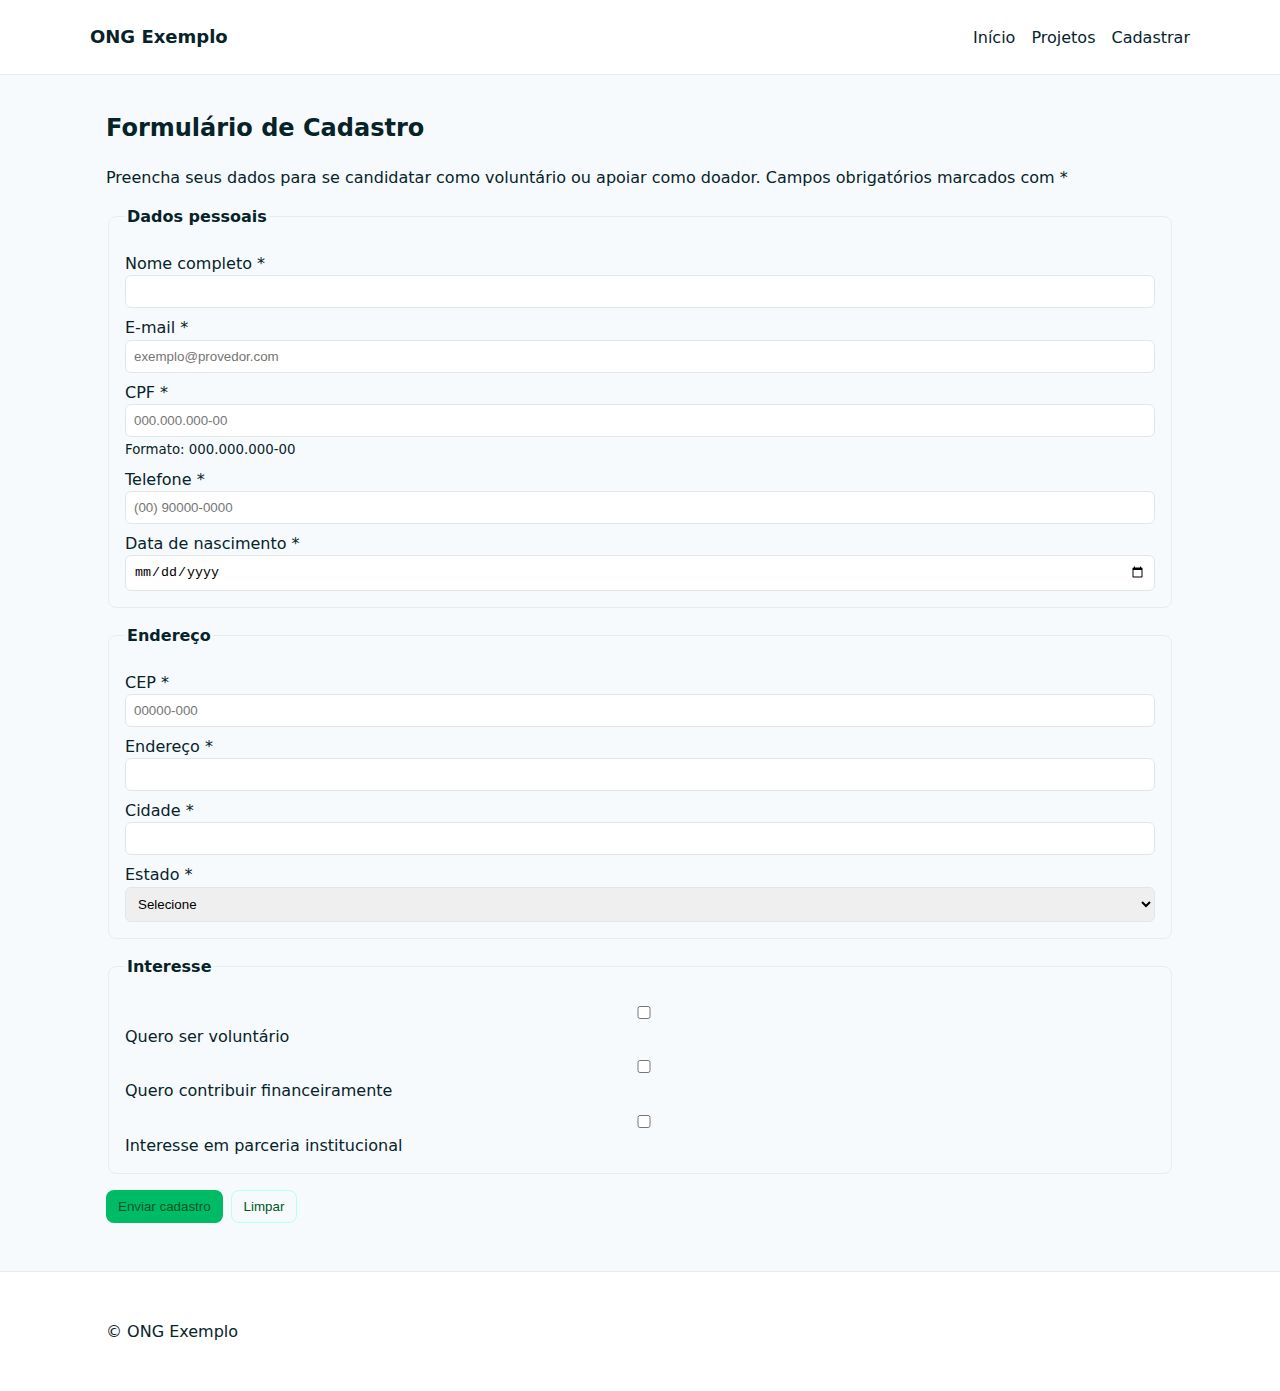
<file: cadastro.html>
<!doctype html>
<html lang="pt-BR">
<head>
  <meta charset="utf-8"/>
  <meta name="viewport" content="width=device-width,initial-scale=1"/>
  <title>Cadastro — ONG Exemplo (Voluntário / Doador)</title>
  <meta name="description" content="Formulário de cadastro para voluntários e doadores — ONG Exemplo.">
  <link rel="stylesheet" href="css/styles.css">
</head>
<body>
  <a class="skip-link" href="#main">Pular para o conteúdo</a>

  <header class="site-header" role="banner">
    <div class="container header-inner">
      <h1 class="brand">ONG Exemplo</h1>
      <nav class="main-nav" role="navigation" aria-label="Menu principal">
        <ul>
          <li><a href="index.html">Início</a></li>
          <li><a href="projetos.html">Projetos</a></li>
          <li><a href="cadastro.html">Cadastrar</a></li>
        </ul>
      </nav>
    </div>
  </header>

  <main id="main" class="container" role="main">
    <h2>Formulário de Cadastro</h2>
    <p id="form-desc">Preencha seus dados para se candidatar como voluntário ou apoiar como doador. Campos obrigatórios marcados com *</p>

    <form id="signupForm" novalidate>
      <fieldset>
        <legend>Dados pessoais</legend>

        <label for="fullName">Nome completo *</label>
        <input id="fullName" name="fullName" type="text" required minlength="3" aria-required="true">

        <label for="email">E-mail *</label>
        <input id="email" name="email" type="email" required aria-required="true" placeholder="exemplo@provedor.com">

        <label for="cpf">CPF *</label>
        <input id="cpf" name="cpf" type="text" inputmode="numeric" required placeholder="000.000.000-00" pattern="\d{3}\.\d{3}\.\d{3}-\d{2}" aria-describedby="cpfHelp">
        <small id="cpfHelp">Formato: 000.000.000-00</small>

        <label for="phone">Telefone *</label>
        <input id="phone" name="phone" type="tel" inputmode="tel" required placeholder="(00) 90000-0000" pattern="\(\d{2}\)\s?\d{4,5}-\d{4}">

        <label for="birth">Data de nascimento *</label>
        <input id="birth" name="birth" type="date" required max="2007-12-31">

      </fieldset>

      <fieldset>
        <legend>Endereço</legend>
        <label for="cep">CEP *</label>
        <input id="cep" name="cep" type="text" inputmode="numeric" required placeholder="00000-000" pattern="\d{5}-\d{3}">

        <label for="address">Endereço *</label>
        <input id="address" name="address" type="text" required>

        <label for="city">Cidade *</label>
        <input id="city" name="city" type="text" required>

        <label for="state">Estado *</label>
        <select id="state" name="state" required>
          <option value="">Selecione</option>
          <option value="SP">SP</option>
          <option value="RJ">RJ</option>
          <option value="MG">MG</option>
          <!-- completar conforme necessidade -->
        </select>
      </fieldset>

      <fieldset>
        <legend>Interesse</legend>
        <label><input type="checkbox" name="role" value="voluntario"> Quero ser voluntário</label>
        <label><input type="checkbox" name="role" value="doador"> Quero contribuir financeiramente</label>
        <label><input type="checkbox" name="role" value="parceiro"> Interesse em parceria institucional</label>
      </fieldset>

      <div class="form-actions">
        <button class="btn" type="submit">Enviar cadastro</button>
        <button class="btn outline" type="reset">Limpar</button>
      </div>

    </form>
  </main>

  <footer class="site-footer">
    <div class="container">
      <p>&copy; ONG Exemplo</p>
    </div>
  </footer>

  <script src="js/main.js" defer></script>
</body>
</html>
</file>
<file: css/styles.css>
:root{
  --bg:#f7fafc; --text:#06232a; --primary:#0b6; --max-w:1100px;
  --gap:1rem;
}
*{box-sizing:border-box}
html,body{height:100%}
body{margin:0;font-family:system-ui,-apple-system,Segoe UI,Roboto,"Helvetica Neue",Arial;background:var(--bg);color:var(--text);line-height:1.45}
.container{max-width:var(--max-w);margin:0 auto;padding:1rem}
.site-header{background:#fff;border-bottom:1px solid #e6eef0}
.header-inner{display:flex;align-items:center;justify-content:space-between;padding:.75rem 0}
.brand{font-weight:700;font-size:1.125rem}
.main-nav ul{list-style:none;margin:0;padding:0;display:flex;gap:1rem}
.main-nav a{color:inherit;text-decoration:none}
.logo{height:40px;width:auto;border-radius:6px}
.skip-link{position:absolute;left:-999px;top:auto;width:1px;height:1px;overflow:hidden}
.skip-link:focus{position:static;width:auto;height:auto;padding:.5rem;background:#fff;border:2px solid #000}
.hero{padding:2rem 0}
.lead{max-width:60ch}
.btn{display:inline-block;padding:.5rem .75rem;border-radius:8px;background:var(--primary);color:#052; text-decoration:none;border:none;cursor:pointer}
.btn.outline{background:transparent;border:1px solid #bfe}
.grid-cards{display:grid;grid-template-columns:repeat(auto-fit,minmax(180px,1fr));gap:1rem;padding:0}
.card{background:#fff;padding:1rem;border-radius:10px;box-shadow:0 1px 4px rgba(2,10,12,0.06);text-align:center}
.grid-projects{display:grid;grid-template-columns:1fr;gap:1rem}
.project-card{background:#fff;border-radius:8px;overflow:hidden;display:flex;flex-direction:column}
.project-card img{width:100%;height:auto;display:block}
.card-body{padding:1rem}
.progress{font-weight:700}
form label{display:block;margin-top:.5rem}
input,select,textarea{width:100%;padding:.5rem;border:1px solid #dfe7e8;border-radius:6px}
fieldset{border:1px solid #e6eef0;padding:1rem;border-radius:8px;margin-top:1rem}
legend{font-weight:700}
.form-actions{margin-top:1rem;display:flex;gap:.5rem}
.site-footer{padding:1rem 0;margin-top:2rem;background:#fff;border-top:1px solid #e6eef0}
@media(min-width:720px){
  .grid-projects{grid-template-columns:repeat(2,1fr)}
}
</file>
